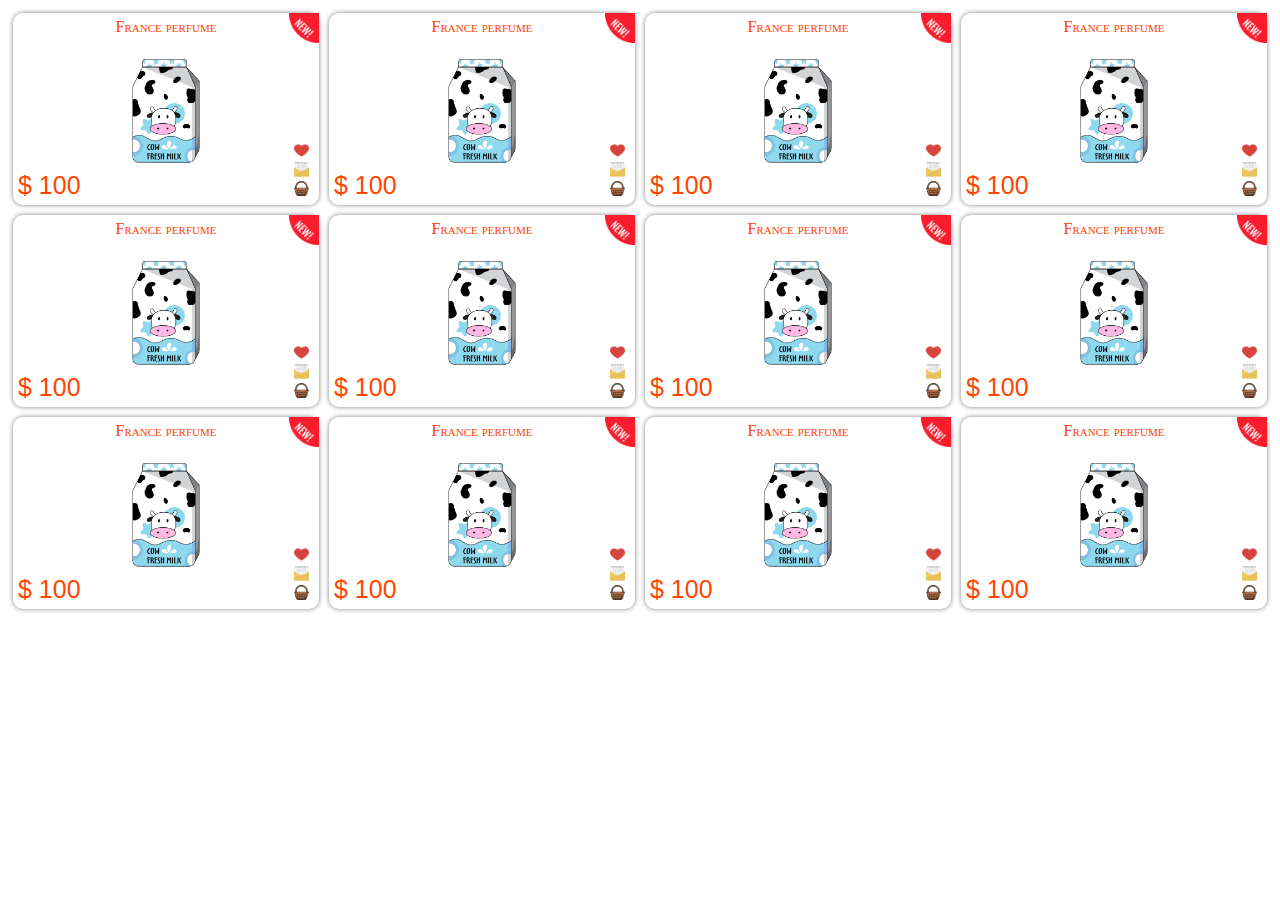
<file: home.html>
<!DOCTYPE html>
<html lang="en">
<head>
    <meta charset="UTF-8">
    <meta name="viewport" content="width=device-width, initial-scale=1.0">
    <title>Document</title>
    <link rel="stylesheet" href="home.css">
</head>
<body>
    <div class="col-25">
        <div class="prod">
          <div class="name">France perfume</div>
          <img class="image" src="assets/images/milk.png" />
          <div class="price">$ 100</div>
        <div class="icons">
            <img src="assets/images/tim.png" />
            <img src="assets/images/thu.png" />
            <img src="assets/images/giohang.png" />
          </div>
          <img class="new-icon" src="assets/images/new.png" />
        </div>
      </div>
      <div class="col-25">
        <div class="prod">
          <div class="name">France perfume</div>
          <img class="image" src="assets/images/milk.png" />
          <div class="price">$ 100</div>
        <div class="icons">
            <img src="assets/images/tim.png" />
            <img src="assets/images/thu.png" />
            <img src="assets/images/giohang.png" />
          </div>
          <img class="new-icon" src="assets/images/new.png" />
        </div>
      </div>
      
      <div class="col-25">
        <div class="prod">
          <div class="name">France perfume</div>
          <img class="image" src="assets/images/milk.png" />
          <div class="price">$ 100</div>
        <div class="icons">
            <img src="assets/images/tim.png" />
            <img src="assets/images/thu.png" />
            <img src="assets/images/giohang.png" />
          </div>
          <img class="new-icon" src="assets/images/new.png" />
        </div>
      </div>
      
      <div class="col-25">
        <div class="prod">
          <div class="name">France perfume</div>
          <img class="image" src="assets/images/milk.png" />
          <div class="price">$ 100</div>
        <div class="icons">
            <img src="assets/images/tim.png" />
            <img src="assets/images/thu.png" />
            <img src="assets/images/giohang.png" />
          </div>
          <img class="new-icon" src="assets/images/new.png" />
        </div>
      </div>
      
      <div class="col-25">
        <div class="prod">
          <div class="name">France perfume</div>
          <img class="image" src="assets/images/milk.png" />
          <div class="price">$ 100</div>
        <div class="icons">
            <img src="assets/images/tim.png" />
            <img src="assets/images/thu.png" />
            <img src="assets/images/giohang.png" />
          </div>
          <img class="new-icon" src="assets/images/new.png" />
        </div>
      </div>
      
      <div class="col-25">
        <div class="prod">
          <div class="name">France perfume</div>
          <img class="image" src="assets/images/milk.png" />
          <div class="price">$ 100</div>
        <div class="icons">
            <img src="assets/images/tim.png" />
            <img src="assets/images/thu.png" />
            <img src="assets/images/giohang.png" />
          </div>
          <img class="new-icon" src="assets/images/new.png" />
        </div>
      </div>
      
      <div class="col-25">
        <div class="prod">
          <div class="name">France perfume</div>
          <img class="image" src="assets/images/milk.png" />
          <div class="price">$ 100</div>
        <div class="icons">
            <img src="assets/images/tim.png" />
            <img src="assets/images/thu.png" />
            <img src="assets/images/giohang.png" />
          </div>
          <img class="new-icon" src="assets/images/new.png" />
        </div>
      </div>
      
      <div class="col-25">
        <div class="prod">
          <div class="name">France perfume</div>
          <img class="image" src="assets/images/milk.png" />
          <div class="price">$ 100</div>
        <div class="icons">
            <img src="assets/images/tim.png" />
            <img src="assets/images/thu.png" />
            <img src="assets/images/giohang.png" />
          </div>
          <img class="new-icon" src="assets/images/new.png" />
        </div>
      </div>
      
      <div class="col-25">
        <div class="prod">
          <div class="name">France perfume</div>
          <img class="image" src="assets/images/milk.png" />
          <div class="price">$ 100</div>
        <div class="icons">
            <img src="assets/images/tim.png" />
            <img src="assets/images/thu.png" />
            <img src="assets/images/giohang.png" />
          </div>
          <img class="new-icon" src="assets/images/new.png" />
        </div>
      </div>
      <div class="col-25">
        <div class="prod">
          <div class="name">France perfume</div>
          <img class="image" src="assets/images/milk.png" />
          <div class="price">$ 100</div>
        <div class="icons">
            <img src="assets/images/tim.png" />
            <img src="assets/images/thu.png" />
            <img src="assets/images/giohang.png" />
          </div>
          <img class="new-icon" src="assets/images/new.png" />
        </div>
      </div>
      
      <div class="col-25">
        <div class="prod">
          <div class="name">France perfume</div>
          <img class="image" src="assets/images/milk.png" />
          <div class="price">$ 100</div>
        <div class="icons">
            <img src="assets/images/tim.png" />
            <img src="assets/images/thu.png" />
            <img src="assets/images/giohang.png" />
          </div>
          <img class="new-icon" src="assets/images/new.png" />
        </div>
      </div>
      
      <div class="col-25">
        <div class="prod">
          <div class="name">France perfume</div>
          <img class="image" src="assets/images/milk.png" />
          <div class="price">$ 100</div>
        <div class="icons">
            <img src="assets/images/tim.png" />
            <img src="assets/images/thu.png" />
            <img src="assets/images/giohang.png" />
          </div>
          <img class="new-icon" src="assets/images/new.png" />
        </div>
      </div>
      
      
</body>
</html>
</file>
<file: home.css>
.col-25{
    width: 25%;
    float: left;
}

.prod{
    border-radius: 10px;
    box-shadow: 0 0 5px gray;
    margin: 5px;
    padding: 5px;
    text-align: center;
    position: relative;
}

.prod .name{
    font-variant: small-caps;
    color: orangered;
}
.prod .image{
    max-width: 98%;
    height: 150px;
    margin-bottom: 10px;
}
.prod .icons{
    position: absolute;
    right: 5px;
    bottom: 5px;
    width: 25px;
}
.prod .price{
    position: absolute;
    left: 5px;
    bottom: 5px;
    font-family: Impact, Haettenschweiler, 'Arial Narrow Bold', sans-serif;
    font-size: 25px;
    color: orangered;
}
.prod .new-icon{
    position: absolute;
    top: 0px;
    right: 0px;
    height: 30px;
    width: 30px;
}
.icons img{
    height: 15px;
    width: 15px;
}
</file>
